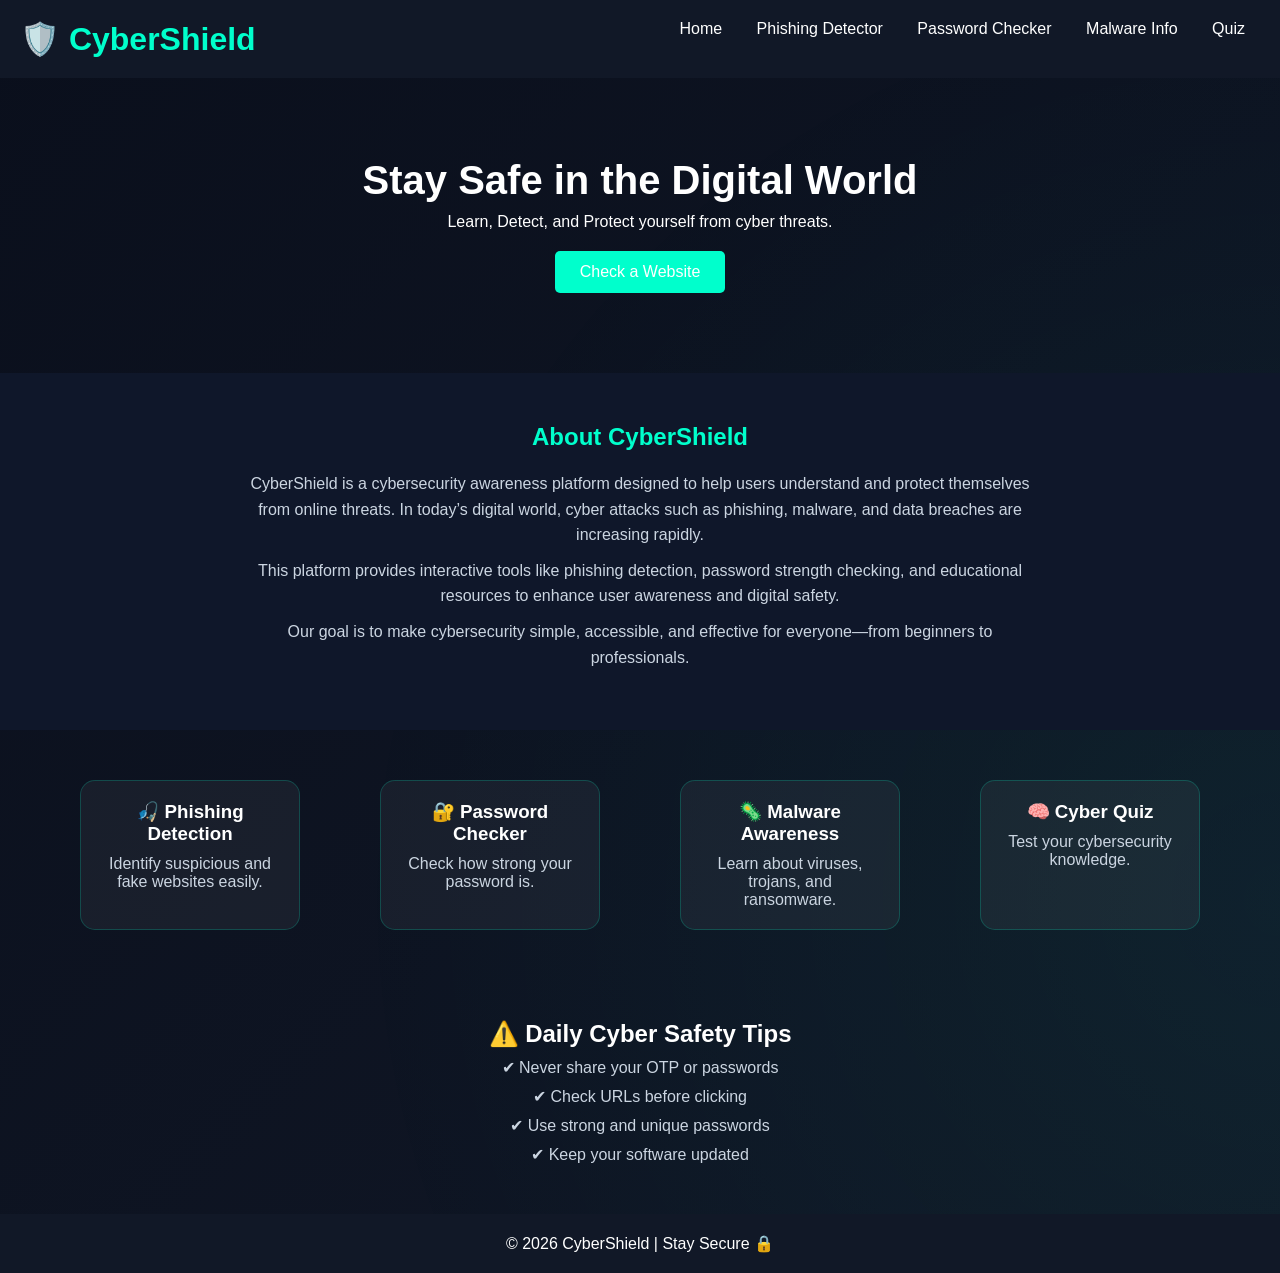
<file: index.html>
<!DOCTYPE html>
<html lang="en">
<head>
    <meta charset="UTF-8">
    <meta name="viewport" content="width=device-width, initial-scale=1.0">
    <title>CyberShield - Cyber Security Awareness</title>
    <link rel="stylesheet" href="styles.css">
</head>
<body>

    <!-- Navbar -->
    <header>
        <h1>🛡️ CyberShield</h1>
        <nav>
            <a href="#">Home</a>
            <a href="phishing.html">Phishing Detector</a>
            <a href="password.html">Password Checker</a>
            <a href="malware.html">Malware Info</a>
            <a href="quiz.html">Quiz</a>
        </nav>
    </header>

    <!-- Hero Section -->
    <section class="hero">
        <h2>Stay Safe in the Digital World</h2>
        <p>Learn, Detect, and Protect yourself from cyber threats.</p>
        <button onclick="location.href='phishing.html'">Check a Website</button>
    </section>

    <!-- Introduction Section -->
    <section class="intro">
        <h2>About CyberShield</h2>
        <p>
            CyberShield is a cybersecurity awareness platform designed to help users
            understand and protect themselves from online threats. In today’s digital
            world, cyber attacks such as phishing, malware, and data breaches are
            increasing rapidly.
        </p>

        <p>
            This platform provides interactive tools like phishing detection,
            password strength checking, and educational resources to enhance
            user awareness and digital safety.
        </p>

        <p>
            Our goal is to make cybersecurity simple, accessible, and effective
            for everyone—from beginners to professionals.
        </p>
    </section>

    <!-- Features Section -->
    <section class="features">
        <div class="card">
            <h3>🎣 Phishing Detection</h3>
            <p>Identify suspicious and fake websites easily.</p>
        </div>

        <div class="card">
            <h3>🔐 Password Checker</h3>
            <p>Check how strong your password is.</p>
        </div>

        <div class="card">
            <h3>🦠 Malware Awareness</h3>
            <p>Learn about viruses, trojans, and ransomware.</p>
        </div>

        <div class="card">
            <h3>🧠 Cyber Quiz</h3>
            <p>Test your cybersecurity knowledge.</p>
        </div>
    </section>

    <!-- Tips Section -->
    <section class="tips">
        <h2>⚠️ Daily Cyber Safety Tips</h2>
        <ul>
            <li>✔ Never share your OTP or passwords</li>
            <li>✔ Check URLs before clicking</li>
            <li>✔ Use strong and unique passwords</li>
            <li>✔ Keep your software updated</li>
        </ul>
    </section>

    <!-- Footer -->
    <footer>
        <p>© 2026 CyberShield | Stay Secure 🔒</p>
    </footer>

</body>
</html>
</file>
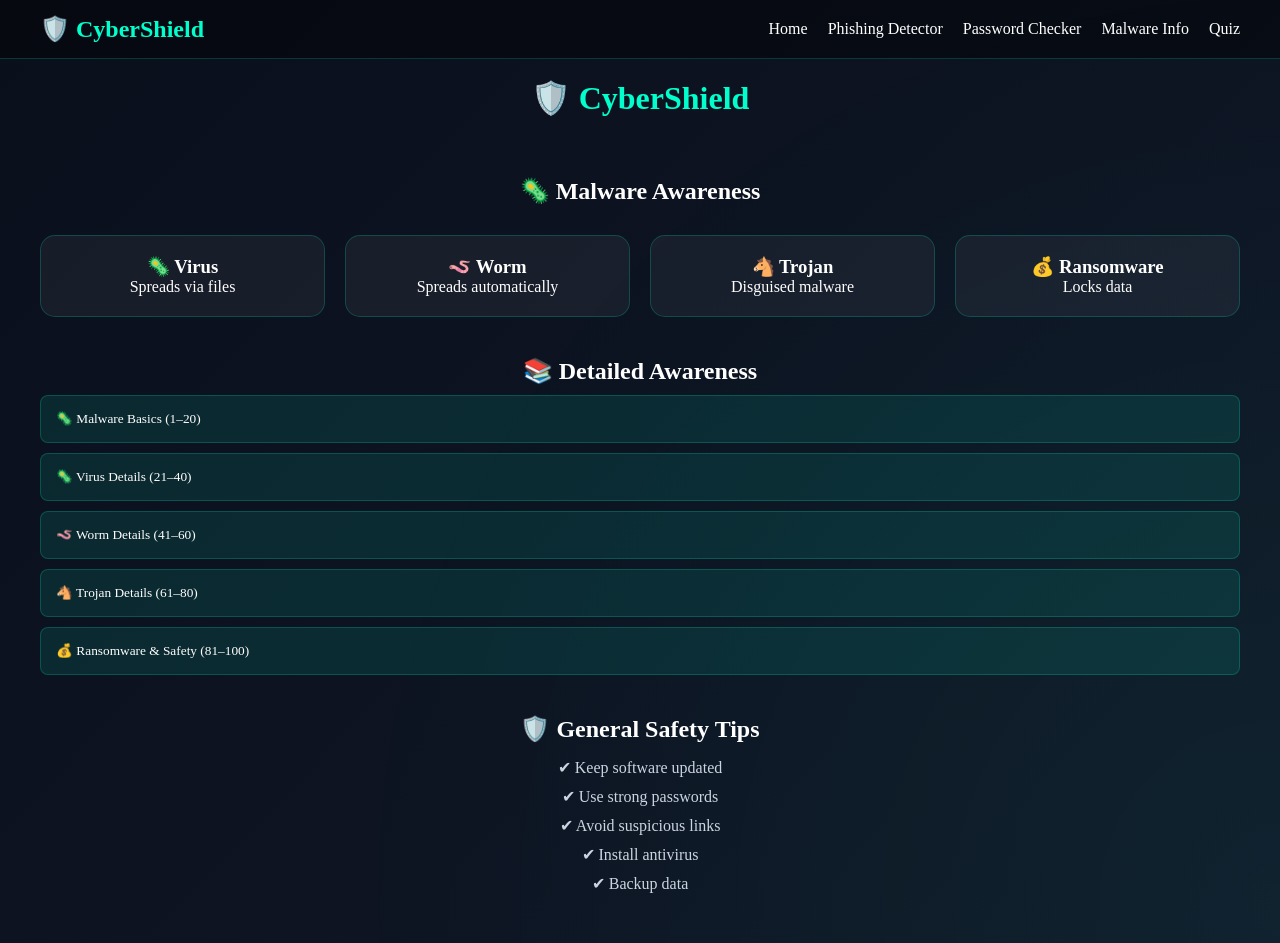
<file: malware.html>
<!DOCTYPE html>
<html lang="en">
<head>
<meta charset="UTF-8">
<meta name="viewport" content="width=device-width, initial-scale=1.0">
<title>Malware Awareness - CyberShield</title>

<style>
    /* Navbar */
.navbar {
    display: flex;
    justify-content: space-between;
    align-items: center;
    padding: 15px 40px;
    background: rgba(0,0,0,0.4);
    border-bottom: 1px solid rgba(0,255,204,0.2);
}

.logo {
    color: #00ffcc;
    animation: neonPulse 2s infinite;
}

/* Links */
.navbar ul {
    list-style: none;
    display: flex;
    gap: 20px;
}

.navbar ul li a {
    color: white;
    text-decoration: none;
    transition: 0.3s;
}

.navbar ul li a:hover {
    color: #00ffcc;
    text-shadow: 0 0 10px #00ffcc;
}
* { margin:0; padding:0; box-sizing:border-box; font-family:'Segoe UI'; }

body {
    background: linear-gradient(135deg,#0a0f1c,#111827);
    color:white;
    overflow-x:hidden;
}

/* Neon Background Glow */
body::before {
    content:"";
    position:fixed;
    width:200%;
    height:200%;
    background: radial-gradient(circle, rgba(0,255,204,0.05), transparent 60%);
    animation: moveGlow 10s linear infinite;
    z-index:-1;
}

@keyframes moveGlow {
    0% { transform: translate(0,0); }
    50% { transform: translate(-25%, -25%); }
    100% { transform: translate(0,0); }
}

/* Header */
header {
    text-align:center;
    padding:20px;
}

@keyframes neonPulse {
    0% { text-shadow:0 0 5px #00ffcc,0 0 10px #00ffcc; }
    50% { text-shadow:0 0 20px #00ffcc,0 0 40px #00ffcc; }
    100% { text-shadow:0 0 5px #00ffcc,0 0 10px #00ffcc; }
}

header h1 {
    color:#00ffcc;
    animation: neonPulse 2s infinite;
}

/* Container */
.container {
    padding:40px;
    text-align:center;
}

/* Cards */
.grid {
    display:grid;
    grid-template-columns:repeat(auto-fit,minmax(220px,1fr));
    gap:20px;
    margin-top:30px;
}

.card {
    background:rgba(255,255,255,0.05);
    padding:20px;
    border-radius:15px;
    border:1px solid rgba(0,255,204,0.2);
    transition:0.3s;
}

.card:hover {
    transform:translateY(-5px);
    box-shadow:0 0 15px #00ffcc,0 0 30px rgba(0,255,204,0.5);
}

/* Accordion */
.accordion-btn {
    width:100%;
    padding:15px;
    margin-top:10px;
    background:rgba(0,255,204,0.1);
    border:1px solid rgba(0,255,204,0.2);
    color:white;
    text-align:left;
    cursor:pointer;
    border-radius:8px;
}

.accordion-btn:hover {
    box-shadow:0 0 10px #00ffcc,0 0 20px rgba(0,255,204,0.5);
}

.accordion-content {
    max-height:0;
    overflow:hidden;
    transition:0.4s;
}

/* Info box */
.info-box {
    background:rgba(255,255,255,0.05);
    padding:20px;
    margin-top:10px;
    border-radius:12px;
    border:1px solid rgba(0,255,204,0.1);
}

.info-box p {
    margin:6px 0;
    color:#cbd5e1;
}

/* Tips */
.prevention {
    margin-top:40px;
}

.prevention ul {
    list-style:none;
    margin-top:15px;
}

.prevention li {
    margin:10px 0;
    color:#cbd5e1;
}
</style>

</head>
<body>
 <nav class="navbar">
    <h2 class="logo">🛡️ CyberShield</h2>
    <ul>
        <li><a href="index.html">Home</a></li>
        <li><a href="phishing.html">Phishing Detector</a></li>
        <li><a href="password.html">Password Checker</a></li>
        <li><a href="malware.html">Malware Info</a></li>
        <li><a href="quiz.html">Quiz</a></li>
    </ul>
</nav>
<header>
<h1>🛡️ CyberShield</h1>
</header>

<section class="container">

<h2>🦠 Malware Awareness</h2>

<!-- Cards -->
<div class="grid">
<div class="card"><h3>🦠 Virus</h3><p>Spreads via files</p></div>
<div class="card"><h3>🪱 Worm</h3><p>Spreads automatically</p></div>
<div class="card"><h3>🐴 Trojan</h3><p>Disguised malware</p></div>
<div class="card"><h3>💰 Ransomware</h3><p>Locks data</p></div>
</div>

<h2 style="margin-top:40px;">📚 Detailed Awareness</h2>

<!-- Sections (100 points total) -->
<script>
function generatePoints(start,end){
let text="";
for(let i=start;i<=end;i++){
text+=`<p>${i}. Cybersecurity awareness helps prevent attacks.</p>`;
}
return text;
}
</script>

<!-- Sections -->
<button class="accordion-btn">🦠 Malware Basics (1–20)</button>
<div class="accordion-content"><div class="info-box" id="sec1"></div></div>

<button class="accordion-btn">🦠 Virus Details (21–40)</button>
<div class="accordion-content"><div class="info-box" id="sec2"></div></div>

<button class="accordion-btn">🪱 Worm Details (41–60)</button>
<div class="accordion-content"><div class="info-box" id="sec3"></div></div>

<button class="accordion-btn">🐴 Trojan Details (61–80)</button>
<div class="accordion-content"><div class="info-box" id="sec4"></div></div>

<button class="accordion-btn">💰 Ransomware & Safety (81–100)</button>
<div class="accordion-content"><div class="info-box" id="sec5"></div></div>

<!-- Tips -->
<div class="prevention">
<h2>🛡️ General Safety Tips</h2>
<ul>
<li>✔ Keep software updated</li>
<li>✔ Use strong passwords</li>
<li>✔ Avoid suspicious links</li>
<li>✔ Install antivirus</li>
<li>✔ Backup data</li>
</ul>
</div>

</section>

<script>
document.getElementById("sec1").innerHTML = generatePoints(1,20);
document.getElementById("sec2").innerHTML = generatePoints(21,40);
document.getElementById("sec3").innerHTML = generatePoints(41,60);
document.getElementById("sec4").innerHTML = generatePoints(61,80);
document.getElementById("sec5").innerHTML = generatePoints(81,100);

/* Accordion */
const buttons=document.querySelectorAll(".accordion-btn");
buttons.forEach(btn=>{
btn.addEventListener("click",()=>{
const content=btn.nextElementSibling;
content.style.maxHeight?content.style.maxHeight=null:
content.style.maxHeight=content.scrollHeight+"px";
});
});
</script>

</body>
</html>
</file>
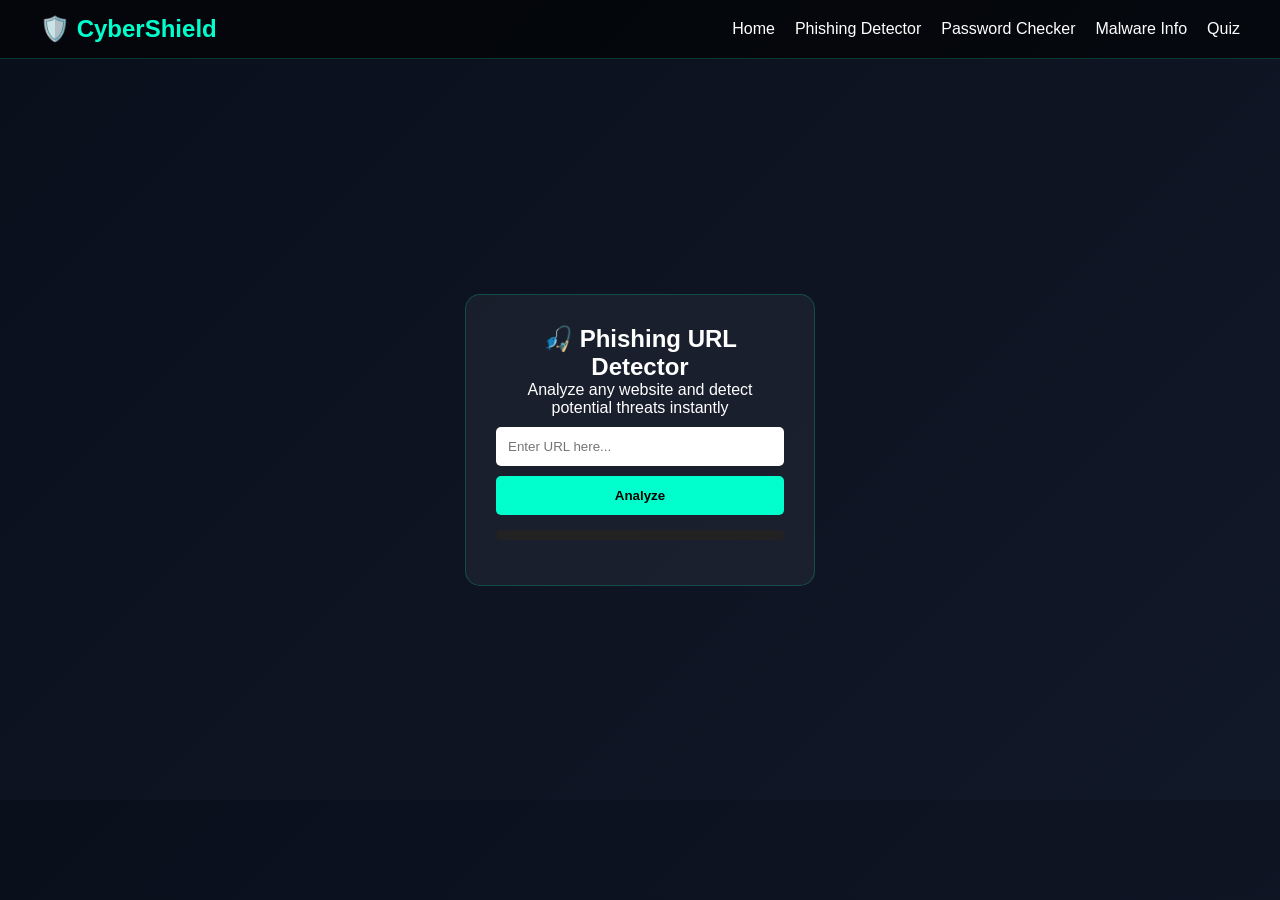
<file: phishing.html>
<!DOCTYPE html>
<html lang="en">
<head>
<meta charset="UTF-8">
<meta name="viewport" content="width=device-width, initial-scale=1.0">
<title>Phishing Detector - CyberShield</title>

<style>
* {
    margin:0;
    padding:0;
    box-sizing:border-box;
    font-family:'Segoe UI', sans-serif;
}

/* Body */
body {
    background: linear-gradient(135deg,#0a0f1c,#111827);
    color:white;
    padding-top:80px;
}

/* Navbar */
.navbar {
    position: fixed;
    top:0;
    left:0;
    width:100%;
    display:flex;
    justify-content:space-between;
    align-items:center;
    padding:15px 40px;
    background:rgba(0,0,0,0.6);
    border-bottom:1px solid rgba(0,255,204,0.2);
    z-index:1000;
}

.logo {
    color:#00ffcc;
}

/* Nav Links */
.navbar ul {
    list-style:none;
    display:flex;
    gap:20px;
}

.navbar ul li a {
    color:white;
    text-decoration:none;
    transition:0.3s;
}

.navbar ul li a:hover {
    color:#00ffcc;
}

/* Container */
.container {
    display:flex;
    justify-content:center;
    align-items:center;
    min-height:80vh;
}

/* Card */
.card {
    background:rgba(255,255,255,0.05);
    padding:30px;
    border-radius:15px;
    text-align:center;
    width:350px;
    border:1px solid rgba(0,255,204,0.2);
}

/* Input */
input {
    padding:12px;
    width:100%;
    margin:10px 0;
    border-radius:5px;
    border:none;
}

/* Neon Button */
button {
    padding:12px 20px;
    background:#00ffcc;
    border:none;
    cursor:pointer;
    border-radius:5px;
    width:100%;
    color:black;
    font-weight:bold;
    transition:0.3s;
    animation: neonGlow 2s infinite;
}

/* Neon Pulse Animation */
@keyframes neonGlow {
    0% {
        box-shadow: 0 0 5px #00ffcc;
    }
    50% {
        box-shadow: 0 0 20px #00ffcc, 0 0 40px #00ffcc;
    }
    100% {
        box-shadow: 0 0 5px #00ffcc;
    }
}

/* Hover Effect */
button:hover {
    transform: scale(1.05);
    box-shadow: 0 0 25px #00ffcc, 0 0 50px #00ffcc;
}

/* Loader */
.loader {
    border:4px solid #222;
    border-top:4px solid #00ffcc;
    border-radius:50%;
    width:40px;
    height:40px;
    margin:15px auto;
    animation: spin 1s linear infinite;
    display:none;
}

@keyframes spin {
    0% { transform:rotate(0deg); }
    100% { transform:rotate(360deg); }
}

/* Meter */
.meter {
    height:10px;
    background:#222;
    border-radius:10px;
    margin-top:15px;
}

#bar {
    height:100%;
    width:0%;
    background:#00ffcc;
    border-radius:10px;
    transition:0.3s;
}

/* Result */
#result {
    margin-top:15px;
    font-weight:bold;
}
</style>

</head>
<body>

<!-- Navbar -->
<nav class="navbar">
    <h2 class="logo">🛡️ CyberShield</h2>
    <ul>
       <li><a href="index.html">Home</a></li>
        <li><a href="phishing.html">Phishing Detector</a></li>
        <li><a href="password.html">Password Checker</a></li>
        <li><a href="malware.html">Malware Info</a></li>
        <li><a href="quiz.html">Quiz</a></li>
    </ul>
</nav>

<!-- Content -->
<div class="container">

<div class="card">
    <h2>🎣 Phishing URL Detector</h2>
    <p>Analyze any website and detect potential threats instantly</p>

    <input type="text" id="urlInput" placeholder="Enter URL here...">
    <button onclick="checkPhishing()">Analyze</button>

    <!-- Loader -->
    <div class="loader" id="loader"></div>

    <div class="meter">
        <div id="bar"></div>
    </div>

    <div id="result"></div>
</div>

</div>

<script>
function checkPhishing() {
    const url = document.getElementById("urlInput").value;
    const result = document.getElementById("result");
    const bar = document.getElementById("bar");
    const loader = document.getElementById("loader");

    if (url === "") {
        result.innerText = "⚠️ Please enter a URL";
        result.style.color = "orange";
        return;
    }

    result.innerText = "";
    bar.style.width = "0%";
    loader.style.display = "block";

    let progress = 0;

    let scan = setInterval(() => {
        progress += 10;
        bar.style.width = progress + "%";

        if (progress >= 100) {
            clearInterval(scan);
            loader.style.display = "none";

            if (url.includes("http://") || url.includes("@") || url.includes("-")) {
                result.innerText = "⚠️ Suspicious Website Detected!";
                result.style.color = "red";
            } else {
                result.innerText = "✅ Website looks Safe";
                result.style.color = "#00ffcc";
            }
        }
    }, 200);
}
</script>

</body>
</html>
</file>
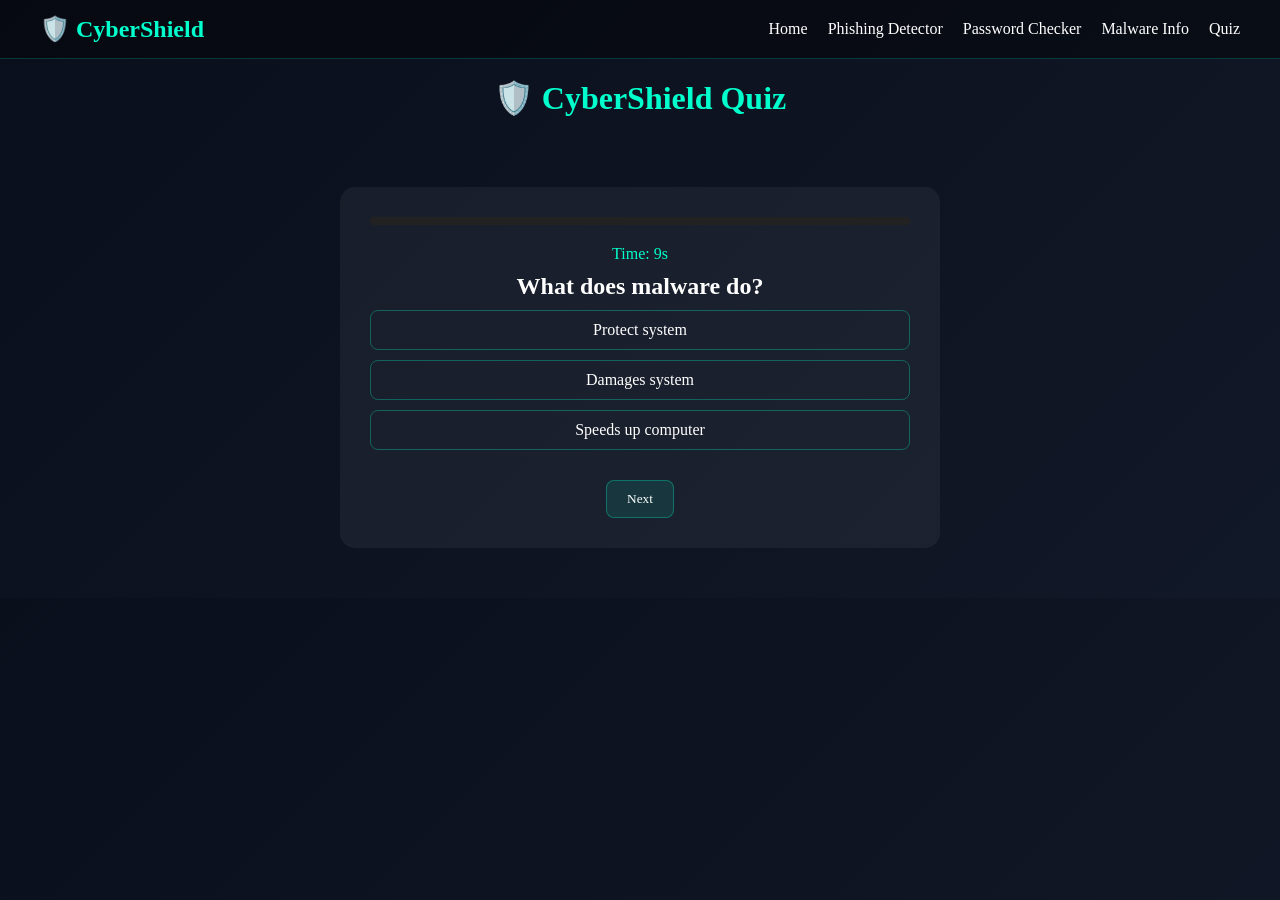
<file: quiz.html>
<!DOCTYPE html>
<html lang="en">
<head>
<meta charset="UTF-8">
<meta name="viewport" content="width=device-width, initial-scale=1.0">
<title>Cyber Quiz - CyberShield</title>

<style>
    /* Navbar */
.navbar {
    display: flex;
    justify-content: space-between;
    align-items: center;
    padding: 15px 40px;
    background: rgba(0,0,0,0.4);
    border-bottom: 1px solid rgba(0,255,204,0.2);
}

.logo {
    color: #00ffcc;
    animation: neonPulse 2s infinite;
}

/* Links */
.navbar ul {
    list-style: none;
    display: flex;
    gap: 20px;
}

.navbar ul li a {
    color: white;
    text-decoration: none;
    transition: 0.3s;
}

.navbar ul li a:hover {
    color: #00ffcc;
    text-shadow: 0 0 10px #00ffcc;
}
* { margin:0; padding:0; box-sizing:border-box; font-family:'Segoe UI'; }

body {
    background: linear-gradient(135deg,#0a0f1c,#111827);
    color:white;
    text-align:center;
}

/* Neon */
@keyframes neonPulse {
    0% { text-shadow:0 0 5px #00ffcc; }
    50% { text-shadow:0 0 20px #00ffcc,0 0 40px #00ffcc; }
    100% { text-shadow:0 0 5px #00ffcc; }
}

header h1 {
    color:#00ffcc;
    animation: neonPulse 2s infinite;
    padding:20px;
}

/* Container */
.quiz-container {
    max-width:600px;
    margin:50px auto;
    padding:30px;
    background:rgba(255,255,255,0.05);
    border-radius:15px;
}

/* Progress */
.progress {
    height:8px;
    background:#222;
    border-radius:10px;
    margin-bottom:20px;
}

.progress-bar {
    height:100%;
    background:#00ffcc;
    width:0%;
    border-radius:10px;
    transition:0.3s;
}

/* Timer */
.timer {
    margin-bottom:10px;
    color:#00ffcc;
}

/* Options */
.option {
    display:block;
    margin:10px 0;
    padding:10px;
    border:1px solid rgba(0,255,204,0.3);
    border-radius:8px;
    cursor:pointer;
    transition:0.3s;
}

.option:hover { background:rgba(0,255,204,0.1); }

.correct {
    background:rgba(0,255,0,0.2);
}

.wrong {
    background:rgba(255,0,0,0.2);
}

/* Button */
button {
    margin-top:20px;
    padding:10px 20px;
    background:rgba(0,255,204,0.1);
    border:1px solid rgba(0,255,204,0.3);
    color:white;
    border-radius:8px;
    cursor:pointer;
}

button:hover { box-shadow:0 0 10px #00ffcc; }
</style>

</head>
<body>
    <nav class="navbar">
    <h2 class="logo">🛡️ CyberShield</h2>
    <ul>
       <li><a href="index.html">Home</a></li>
        <li><a href="phishing.html">Phishing Detector</a></li>
        <li><a href="password.html">Password Checker</a></li>
        <li><a href="malware.html">Malware Info</a></li>
        <li><a href="quiz.html">Quiz</a></li>
    </ul>
</nav>

<header>
<h1>🛡️ CyberShield Quiz</h1>
</header>

<div class="quiz-container" id="quizBox">

<div class="progress">
<div class="progress-bar" id="progressBar"></div>
</div>

<div class="timer" id="timer">Time: 10s</div>

<h2 id="question"></h2>
<div id="options"></div>

<button onclick="nextQuestion()">Next</button>

</div>

<script>
const quiz = [
{q:"What does malware do?",options:["Protect system","Damages system","Speeds up computer"],answer:1},
{q:"What is phishing?",options:["Fishing method","Fake email attack","Firewall"],answer:1},
{q:"Ransomware does?",options:["Locks files","Boosts speed","Deletes OS"],answer:0},
{q:"Strong password?",options:["Numbers only","Letters only","Mix of all"],answer:2},
{q:"Firewall?",options:["Security system","Virus","Malware"],answer:0}
];

let index=0, score=0, selected=null, timeLeft=10, timer;

function loadQuestion(){
    selected=null;
    timeLeft=10;
    document.getElementById("timer").innerText="Time: 10s";

    document.getElementById("question").innerText=quiz[index].q;

    let html="";
    quiz[index].options.forEach((opt,i)=>{
        html+=`<div class="option" onclick="selectOption(this,${i})">${opt}</div>`;
    });

    document.getElementById("options").innerHTML=html;

    updateProgress();
    startTimer();
}

function selectOption(el,i){
    selected=i;

    let opts=document.querySelectorAll(".option");

    opts.forEach((o,idx)=>{
        if(idx===quiz[index].answer) o.classList.add("correct");
        if(idx===i && i!==quiz[index].answer) o.classList.add("wrong");
    });

    clearInterval(timer);
}

function nextQuestion(){
    if(selected===quiz[index].answer) score++;
    index++;

    if(index<quiz.length){
        loadQuestion();
    } else {
        showResult();
    }
}

function updateProgress(){
    let p=(index/quiz.length)*100;
    document.getElementById("progressBar").style.width=p+"%";
}

function startTimer(){
    timer=setInterval(()=>{
        timeLeft--;
        document.getElementById("timer").innerText="Time: "+timeLeft+"s";

        if(timeLeft===0){
            clearInterval(timer);
            nextQuestion();
        }
    },1000);
}

function showResult(){
    clearInterval(timer);

    let percent=Math.round((score/quiz.length)*100);

    if(percent>=90){
        document.getElementById("quizBox").innerHTML=`
        <h2>🎉 Congratulations!</h2>
        <p>You scored ${score}/${quiz.length} (${percent}%)</p>
        <p>🔥 You are a Cyber Security Expert!</p>
        <button onclick="restartQuiz()">Play Again</button>
        `;
    } else {
        document.getElementById("quizBox").innerHTML=`
        <h2>⚠️ Try Again</h2>
        <p>You scored ${score}/${quiz.length} (${percent}%)</p>
        <p>Improve your cybersecurity knowledge!</p>
        <button onclick="restartQuiz()">Try Again</button>
        `;
    }
}

function restartQuiz(){
    index=0;
    score=0;
    selected=null;

    document.getElementById("quizBox").innerHTML=`
    <div class="progress">
        <div class="progress-bar" id="progressBar"></div>
    </div>

    <div class="timer" id="timer">Time: 10s</div>

    <h2 id="question"></h2>
    <div id="options"></div>

    <button onclick="nextQuestion()">Next</button>
    `;

    loadQuestion();
}

loadQuestion();
</script>

</body>
</html>
</file>
<file: styles.css>
* {
    margin: 0;
    padding: 0;
    box-sizing: border-box;
    font-family: Arial, sans-serif;
}

body {
    background: #0a0f1c;
    color: white;
}

/* Navbar */
header {
    display: flex;
    justify-content: space-between;
    padding: 20px;
    background: #111827;
}

header h1 {
    color: #00ffcc;
}

nav a {
    margin: 0 15px;
    color: white;
    text-decoration: none;
}

nav a:hover {
    color: #00ffcc;
}

/* Hero */
.hero {
    text-align: center;
    padding: 80px 20px;
}

.hero h2 {
    font-size: 40px;
    margin-bottom: 10px;
}

.hero p {
    margin-bottom: 20px;
}

.hero button {
    padding: 12px 25px;
    background: #00ffcc;
    border: none;
    cursor: pointer;
    font-size: 16px;
    border-radius: 5px;
}

/* Introduction Section */
.intro {
    padding: 50px 20px;
    text-align: center;
    background: #0f172a;
}

.intro h2 {
    margin-bottom: 20px;
    color: #00ffcc;
}

.intro p {
    max-width: 800px;
    margin: 10px auto;
    line-height: 1.6;
    color: #cbd5e1;
}

/* Features */
.features {
    display: flex;
    justify-content: space-around;
    padding: 40px;
    flex-wrap: wrap;
}

.card {
    background: #111827;
    padding: 20px;
    margin: 10px;
    border-radius: 10px;
    width: 220px;
    text-align: center;
    transition: 0.3s;
}

.card:hover {
    transform: scale(1.05);
    background: #1f2937;
}

/* Tips */
.tips {
    padding: 40px;
    text-align: center;
}

.tips ul {
    list-style: none;
}

.tips li {
    margin: 10px 0;
}

/* Footer */
footer {
    text-align: center;
    padding: 20px;
    background: #111827;
}
* {
    margin: 0;
    padding: 0;
    box-sizing: border-box;
    font-family: 'Segoe UI', sans-serif;
}

/* =========================
   BODY & BACKGROUND
========================= */
body {
    background: linear-gradient(135deg, #0a0f1c, #111827);
    color: white;
    overflow-x: hidden;
}

/* Moving Neon Background */
body::before {
    content: "";
    position: fixed;
    width: 200%;
    height: 200%;
    background: radial-gradient(circle, rgba(0,255,204,0.05), transparent 60%);
    animation: moveGlow 10s linear infinite;
    z-index: -1;
}

@keyframes moveGlow {
    0% { transform: translate(0,0); }
    50% { transform: translate(-25%, -25%); }
    100% { transform: translate(0,0); }
}

/* =========================
   HEADER
========================= */
header {
    text-align: center;
    padding: 20px;
}

@keyframes neonPulse {
    0% {
        text-shadow: 0 0 5px #00ffcc, 0 0 10px #00ffcc;
    }
    50% {
        text-shadow: 0 0 20px #00ffcc, 0 0 40px #00ffcc;
    }
    100% {
        text-shadow: 0 0 5px #00ffcc, 0 0 10px #00ffcc;
    }
}

header h1 {
    color: #00ffcc;
    animation: neonPulse 2s infinite;
}

/* =========================
   CONTAINER
========================= */
.container {
    padding: 40px;
    text-align: center;
}

/* =========================
   GRID & CARDS
========================= */
.grid {
    display: grid;
    grid-template-columns: repeat(auto-fit, minmax(220px, 1fr));
    gap: 20px;
    margin-top: 30px;
}

.card {
    background: rgba(255,255,255,0.05);
    padding: 20px;
    border-radius: 15px;
    border: 1px solid rgba(0,255,204,0.2);
    transition: 0.3s;
}

.card:hover {
    transform: translateY(-5px);
    box-shadow: 0 0 15px #00ffcc, 0 0 30px rgba(0,255,204,0.5);
}

.card h3 {
    margin-bottom: 10px;
}

.card p {
    color: #cbd5e1;
}

/* =========================
   BUTTONS
========================= */
button {
    padding: 12px 18px;
    background: rgba(0,255,204,0.1);
    border: 1px solid rgba(0,255,204,0.3);
    color: white;
    border-radius: 8px;
    cursor: pointer;
    transition: 0.3s;
}

button:hover {
    box-shadow: 0 0 10px #00ffcc, 0 0 20px rgba(0,255,204,0.5);
}

/* =========================
   ACCORDION
========================= */
.accordion-btn {
    width: 100%;
    text-align: left;
    margin-top: 10px;
}

.accordion-content {
    max-height: 0;
    overflow: hidden;
    transition: 0.4s ease;
}

/* =========================
   INFO BOX
========================= */
.info-box {
    background: rgba(255,255,255,0.05);
    padding: 20px;
    margin-top: 10px;
    border-radius: 12px;
    border: 1px solid rgba(0,255,204,0.1);
}

.info-box p {
    margin: 6px 0;
    color: #cbd5e1;
    line-height: 1.6;
}

/* =========================
   INPUTS
========================= */
input, textarea {
    width: 100%;
    padding: 10px;
    margin-top: 10px;
    background: rgba(255,255,255,0.05);
    border: 1px solid rgba(0,255,204,0.3);
    border-radius: 6px;
    color: white;
}

input:focus, textarea:focus {
    outline: none;
    box-shadow: 0 0 10px #00ffcc;
}

/* =========================
   LINKS
========================= */
a {
    color: #00ffcc;
    text-decoration: none;
}

a:hover {
    text-shadow: 0 0 10px #00ffcc;
}

/* =========================
   LISTS / TIPS
========================= */
ul {
    list-style: none;
    margin-top: 10px;
}

li {
    margin: 8px 0;
    color: #cbd5e1;
}

/* =========================
   SECTION EFFECT
========================= */
section {
    transition: 0.3s;
}

section:hover {
    box-shadow: 0 0 15px rgba(0,255,204,0.2);
}

/* =========================
   RESPONSIVE
========================= */
@media (max-width: 768px) {
    .container {
        padding: 20px;
    }
}
</file>
